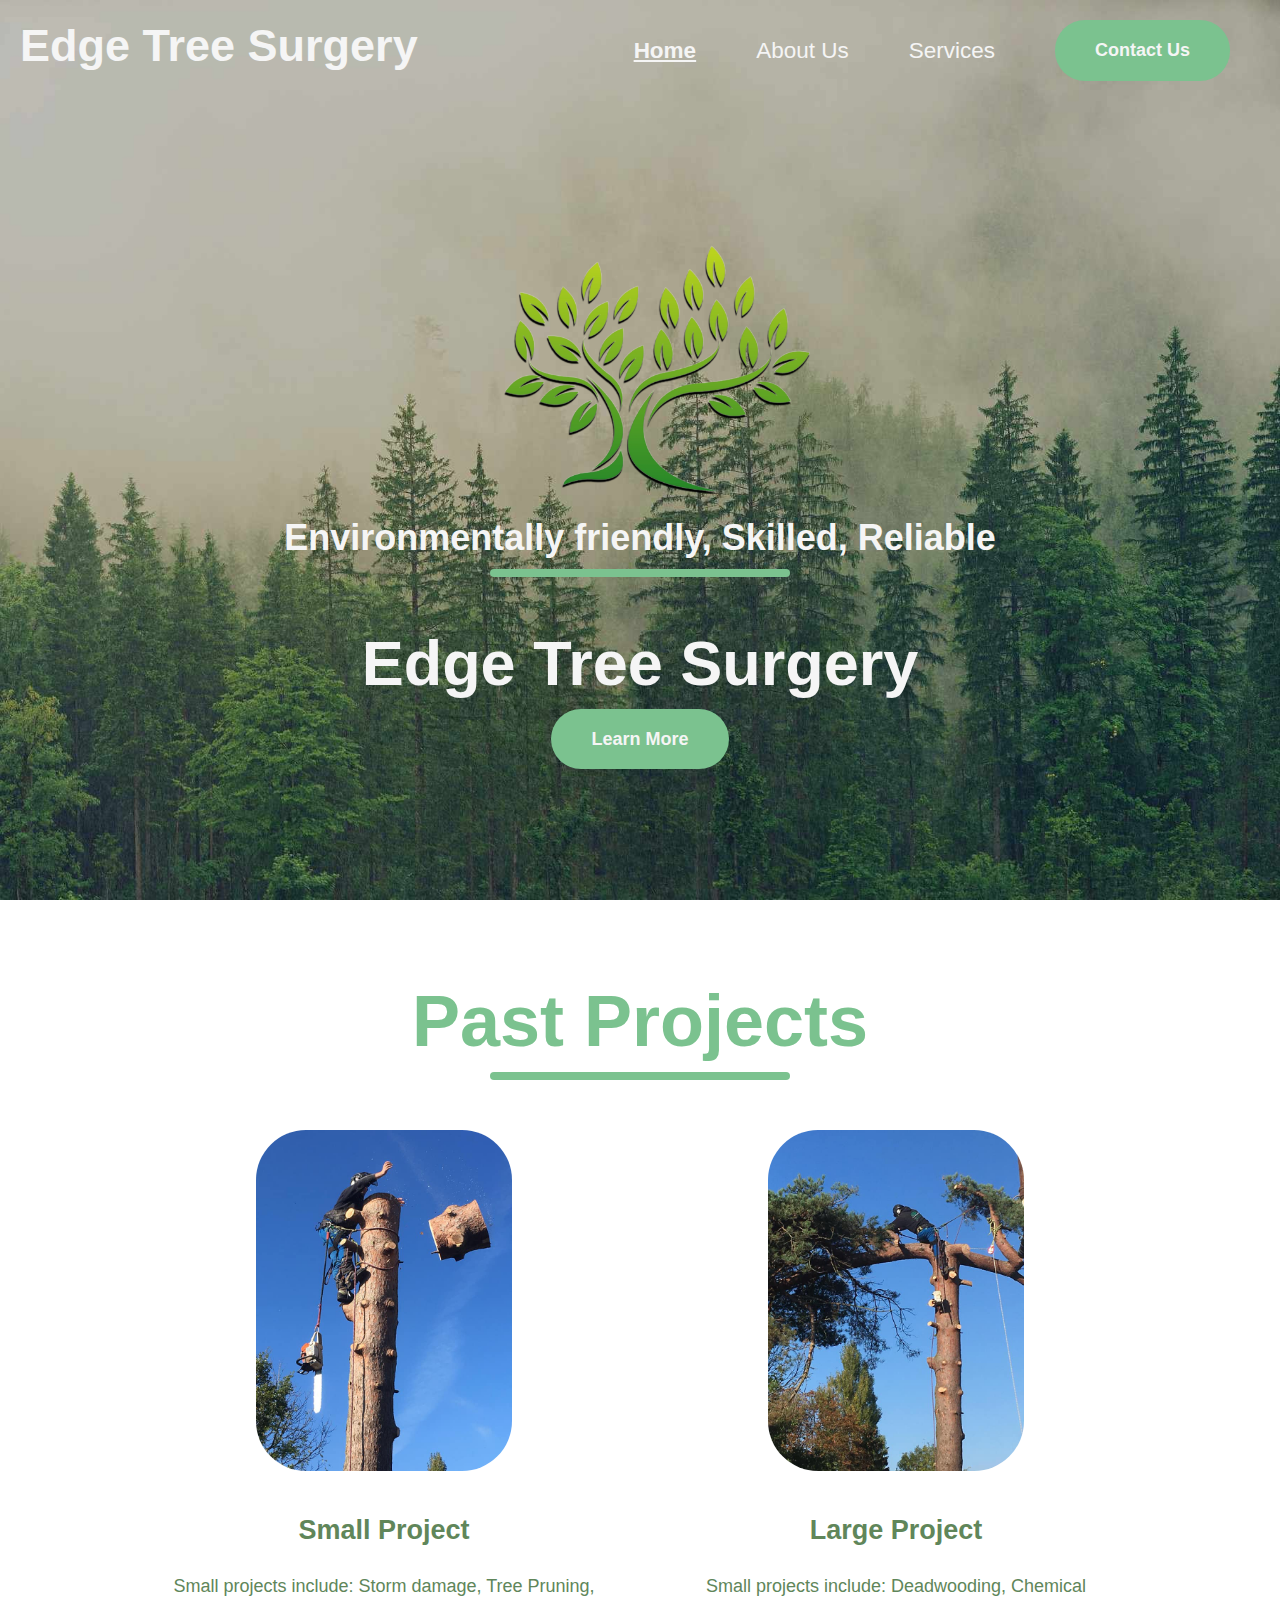
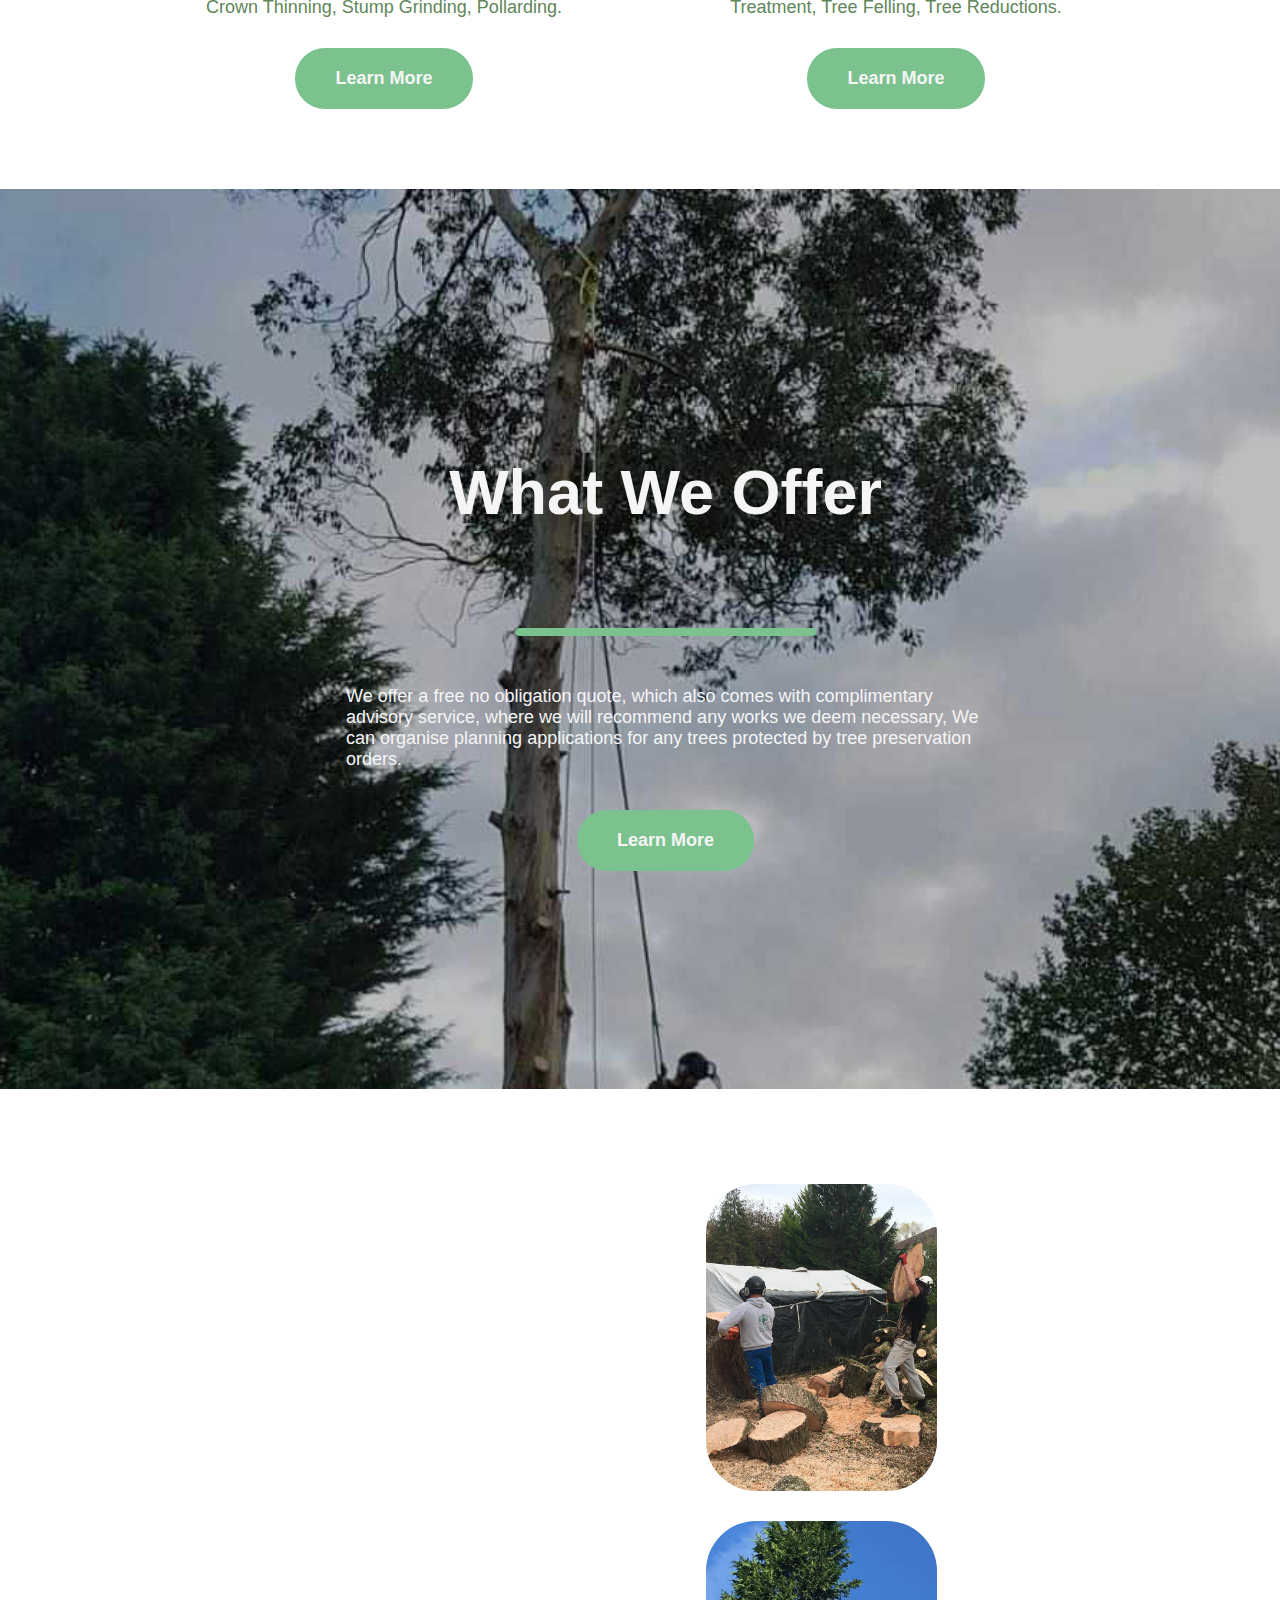
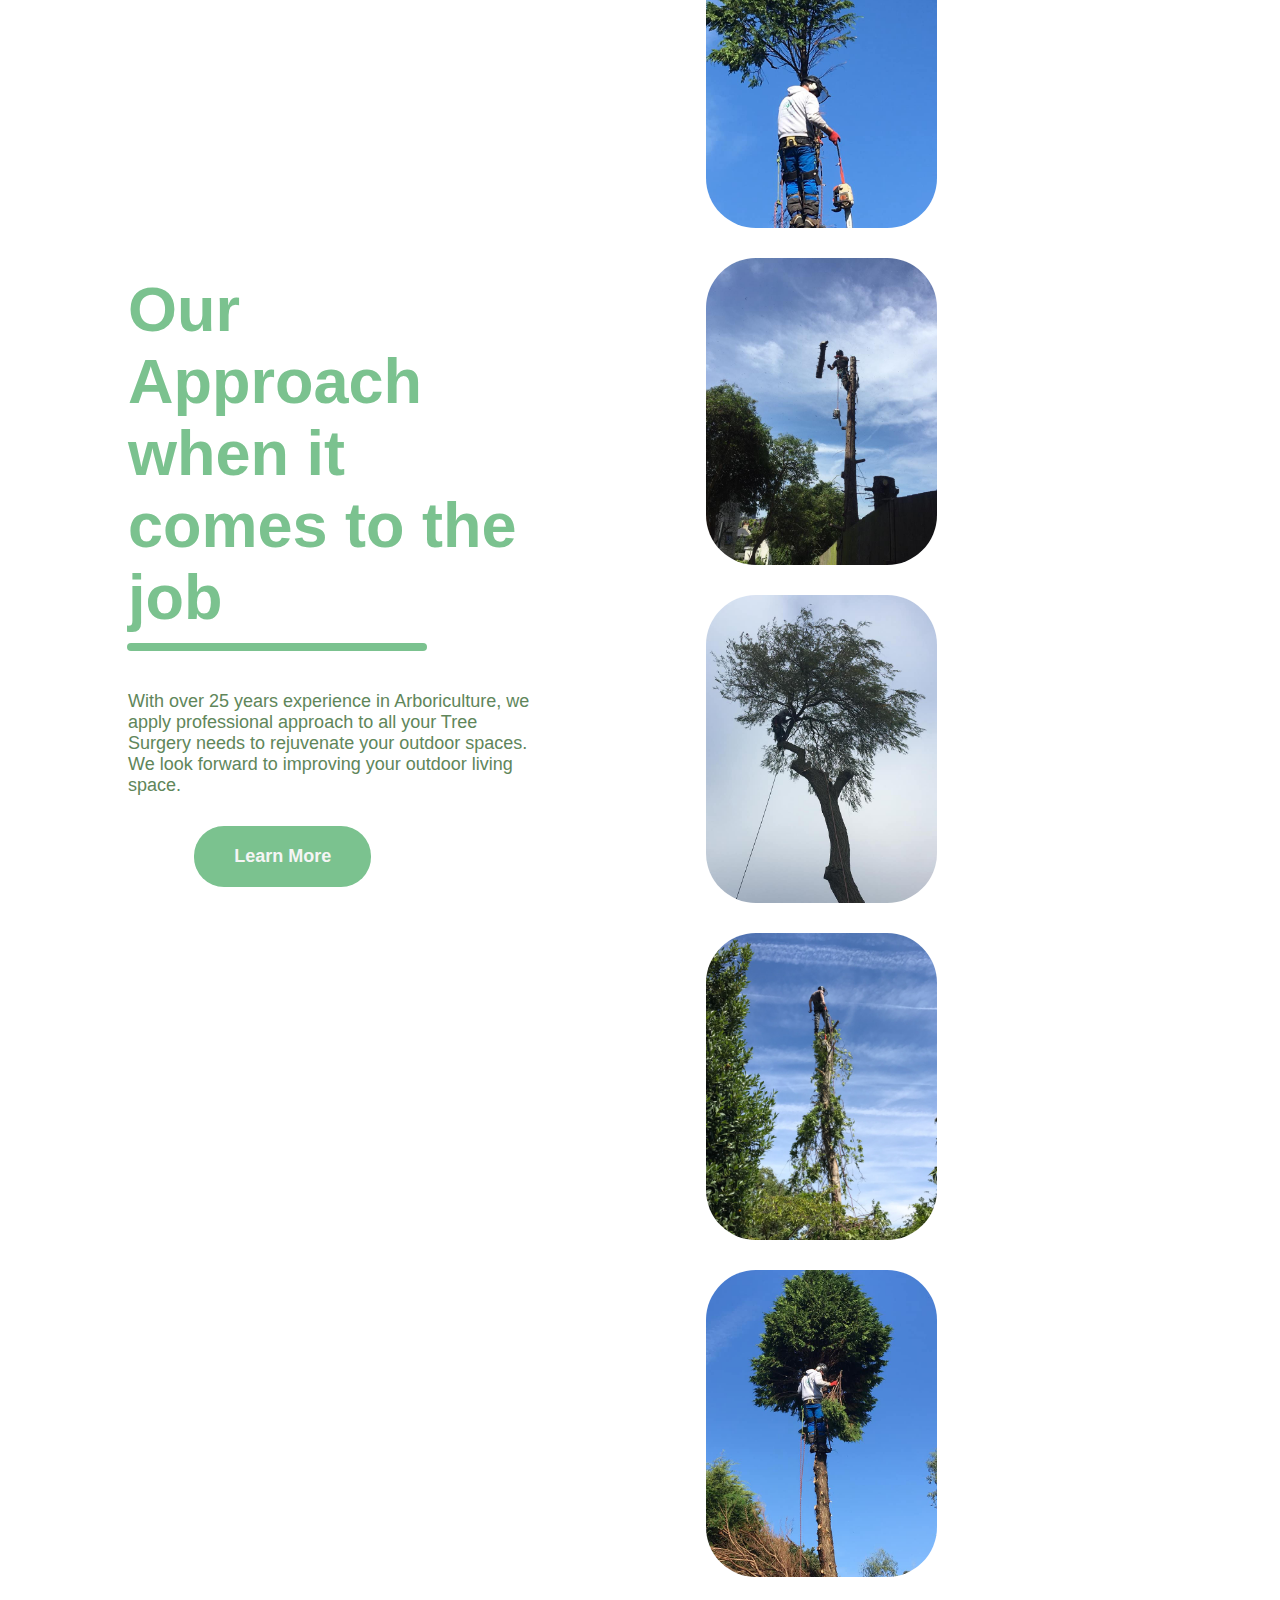
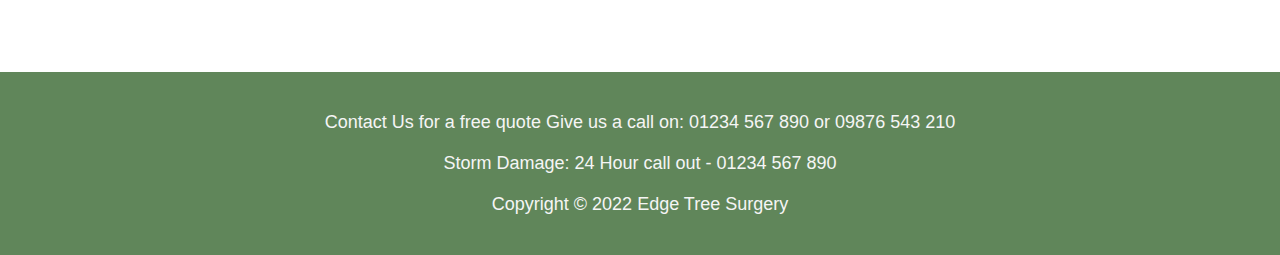
<file: index.html>
<!DOCTYPE html>
<html lang="en">
  <head>
    <meta charset="utf-8">
    <meta http-equiv="X-UA-Compatible" content="IE=edge">
    <meta name="viewport" content="width=device-width, initial-scale=1.0">
    <style>
      @import url('https://fonts.googleapis.com/css2?family=Bree+Serif&family=Oswald&display=swap');
      </style>
    <title>Edge Tree Surgery</title>
    <!-- CSS Link -->
    <link rel="stylesheet" href="style.css">
  </head>
  <body>
  
    <!-- Navbar -->
    <nav class="navbar">
      <h1 class="logo">Edge Tree Surgery</h1>
      <ul class="nav-links">
        <li class="active"><a href="index.html"></a>Home</li>
        <li><a href="about.html"></a>About Us</li>
        <li><a href="services.html"></a>Services</li>
        <li class="ctn"><a href="contact.html"></a>Contact Us</li>
      </ul>
      <img src="./img/menu.png" alt="" class="menu-btn">
    </nav>
    
<!-- Contains company logo and slogan-->
    <header>
      <div class="header-content">
        <img class="logomain" src="./img/logonew.svg" alt="">
        <h2>Environmentally friendly, Skilled, Reliable</h2>
        <div class="line"></div>
        <h1>Edge Tree Surgery</h1>
        <a href="#" class="ctn">Learn More</a>
      </div>
    </header>

    <!-- Projects -->

    <section class="projects">
      <div class="title">
        <h1>Past Projects</h1>
        <div class="line"></div>
      </div>
      <div class="row">
        <div class="col1">
            <img src="./img/tree4.jpg" alt="">
            <h4>Small Project</h4>
            <p class="projectP">Small projects include: Storm damage, Tree Pruning, Crown Thinning, Stump Grinding, Pollarding.</p>
            <a href="#" class="ctn">Learn More</a>
        </div>
        <div class="col1">
          <img src="./img/tree5.jpg" alt="">
          <h4>Large Project</h4>
          <p class="projectP">Small projects include: Deadwooding, Chemical Treatment, Tree Felling, Tree Reductions.</p>
          <a href="#" class="ctn">Learn More</a>
      </div>
      </div>
    </section>
<!-- Banner showing what the compnay offers while displaying a background img -->
    <section class="whatWeOffer">
      <div class="whatWeOffer-content">
        <h1>What We Offer </h1>
        <div class="line"></div>
        <p>We offer a free no obligation quote, which also comes with complimentary advisory service, where we will recommend any works we deem necessary,
          We can organise planning applications for any trees protected by tree preservation orders.</p>
        <a href="#" class="ctn">Learn More</a>
      </div>
    </section>
<!-- breif description of edge tree surgerys approach when taking on jobs. also contains a small gallery-->
    <section class="ourApproach">
      <div class="row">
        <div class="col content-col">
          <h1>Our Approach when it comes to the job</h1>
          <div class="line"></div>
          <p>With over 25 years experience in Arboriculture, we apply professional approach to all your Tree Surgery needs to rejuvenate your outdoor spaces.
            We look forward to improving your outdoor living space.</p>
          <a href="#" class="ctn">Learn More</a>
        </div>
        <div class="col image-col">
          <div class="image-gallery">
            <img src="./img/tree6.jpg" alt="">
            <img src="./img/tree7.jpg" alt="">
            <img src="./img/tree8.jpg" alt="">
            <img src="./img/tree9.jpg" alt="">
            <img src="./img/tree10.jpg" alt="">
            <img src="./img/tree11.jpg" alt="">
          </div>
        </div>
      </div>
    </section>
<!-- footer containing contact details and copyright info-->
    <section class="footer">
      <p>Contact Us for a free quote
        Give us a call on: 01234 567 890 or 09876 543 210</p>
        <p>Storm Damage: 24 Hour call out - 01234 567 890</p>
      <p>Copyright © 2022 Edge Tree Surgery</p>
    </section>

    <script>
      const menuBtn = document.querySelector('.menu-btn')
      const navlinks = document.querySelector('.nav-links')

      menuBtn.addEventListener('click',()=>{
        navlinks.classList.toggle('mobile-menu')
      })
    </script>
  </body>
</html>
</file>
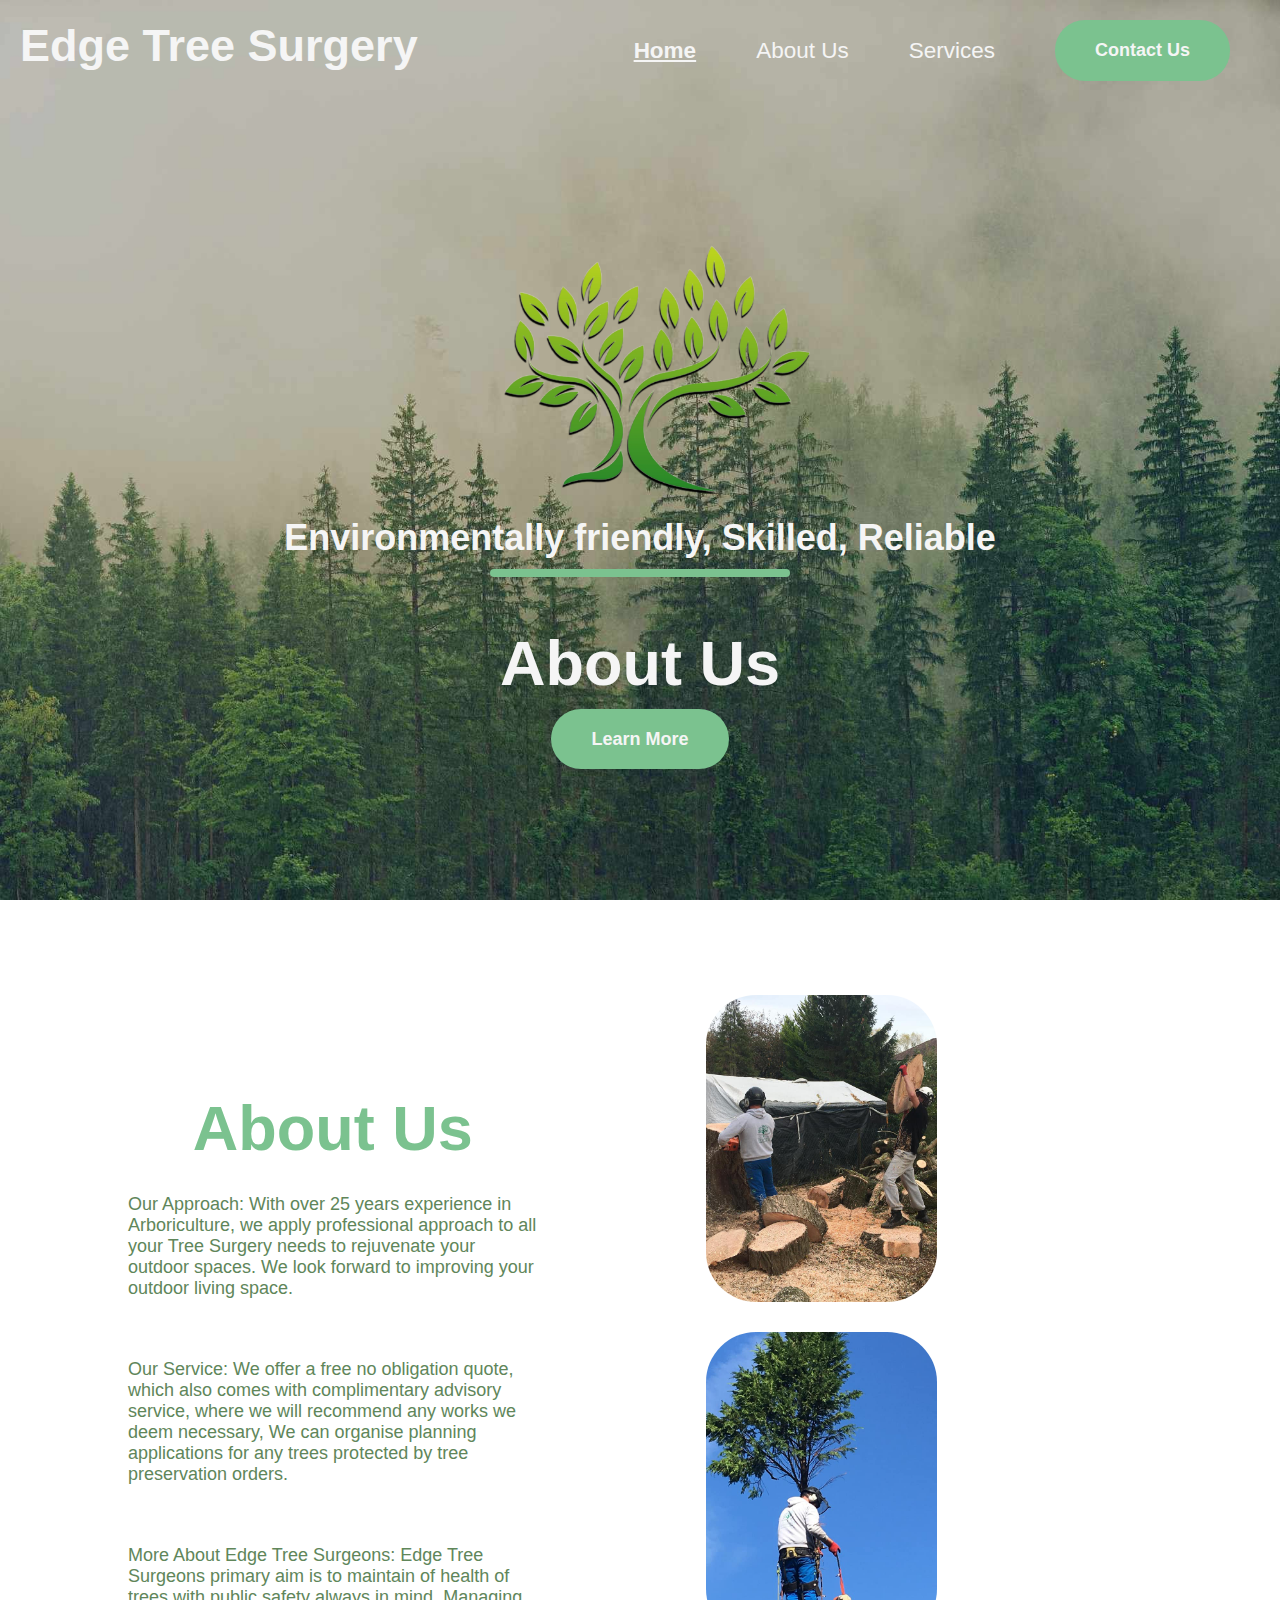
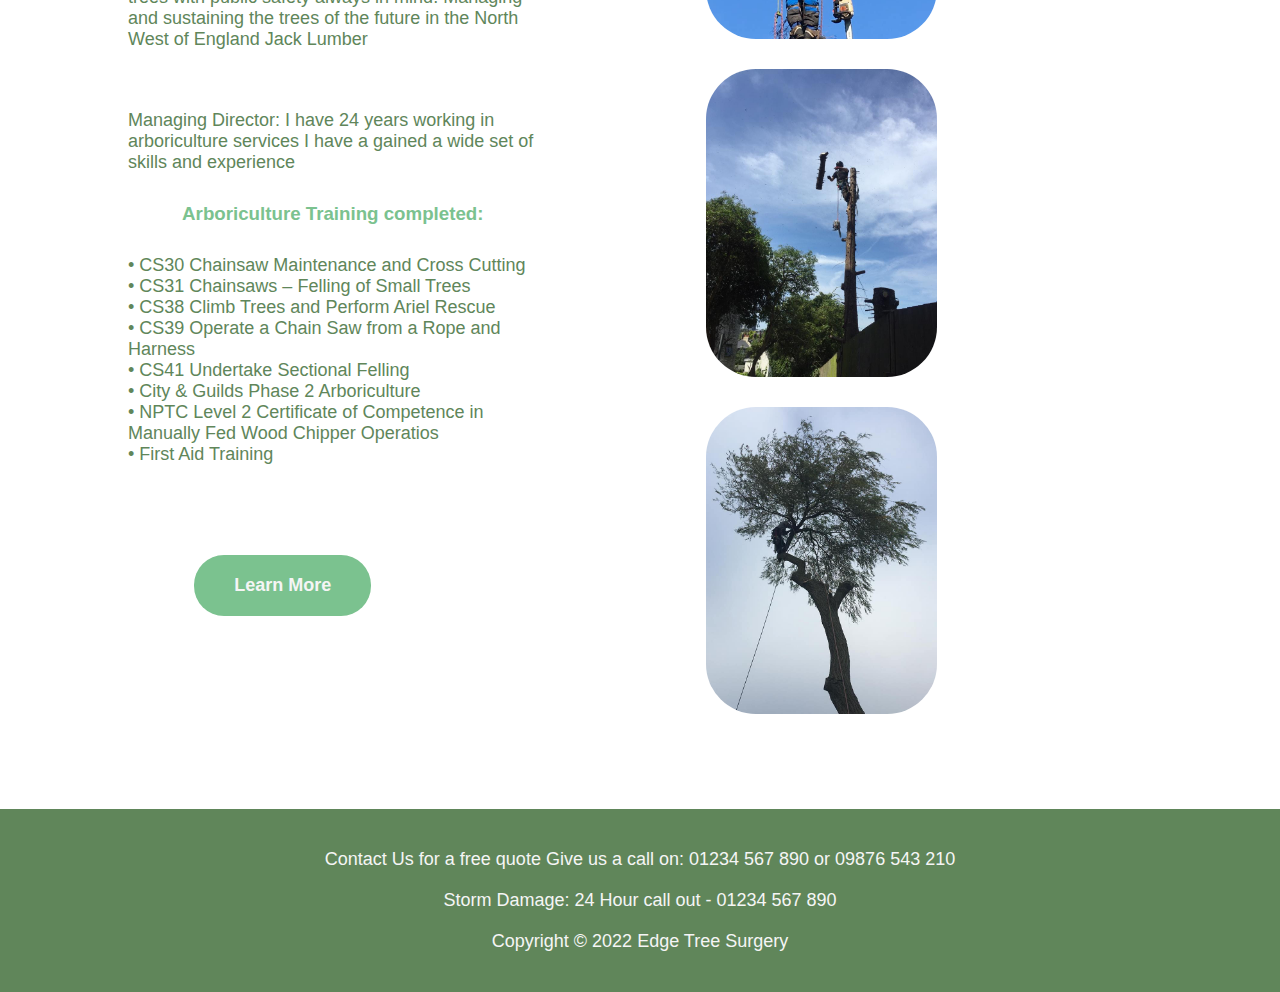
<file: about.html>
<!DOCTYPE html>
<html lang="en">
  <head>
    <meta charset="utf-8">
    <meta http-equiv="X-UA-Compatible" content="IE=edge">
    <meta name="viewport" content="width=device-width, initial-scale=1.0">
    <style>
      @import url('https://fonts.googleapis.com/css2?family=Bree+Serif&family=Oswald&display=swap');
      </style>
    <title>Edge Tree Surgery</title>
    <!-- CSS Link -->
    <link rel="stylesheet" href="style.css">
  </head>
  <body>
    <!-- Navbar -->
    <nav class="navbar">
      <h1 class="logo">Edge Tree Surgery</h1>
      <ul class="nav-links">
        <li class="active"><a href="index.html"></a>Home</li>
        <li><a href="about.html"></a>About Us</li>
        <li><a href="services.html"></a>Services</li>
        <li class="ctn"><a href="contact.html"></a>Contact Us</li>
      </ul>
      <img src="./img/menu.png" alt="" class="menu-btn">
    </nav>
<!-- Contains company logo and slogan-->
    <header>
      <div class="header-content">
        <img class="logomain" src="./img/logonew.svg" alt="">
        <h2>Environmentally friendly, Skilled, Reliable</h2>
        <div class="line"></div>
        <h1>About Us</h1>
        <a href="#" class="ctn">Learn More</a>
      </div>
    </header>

    <section class="ourApproach">
      <div class="row">
        <div class="col content-col">
          <h1>About Us</h1>
          <p>Our Approach: With over 25 years experience in Arboriculture, we apply professional approach to all your Tree Surgery needs to rejuvenate your outdoor spaces.
            We look forward to improving your outdoor living space.</p>
            
            
           <p> Our Service: We offer a free no obligation quote, which also comes with complimentary advisory service, where we will recommend any works we deem necessary,
            We can organise planning applications for any trees protected by tree preservation orders.</p>
            
            
            
            <p>More About Edge Tree Surgeons:
            Edge Tree Surgeons primary aim is to maintain of health of trees with public safety always in mind.
            Managing and sustaining the trees of the future in the North West of England
            Jack Lumber</p>
            
            
            
            <p>Managing Director: I have 24 years working in arboriculture services I have a gained a wide set of skills and experience</p>
            
            
            
            <h3>Arboriculture Training completed:</h3>
           <p> • CS30 Chainsaw Maintenance and Cross Cutting <br>
            • CS31 Chainsaws – Felling of Small Trees <br>
            • CS38 Climb Trees and Perform Ariel Rescue <br>
            • CS39 Operate a Chain Saw from a Rope and Harness <br>
            • CS41 Undertake Sectional Felling <br>
            • City & Guilds Phase 2 Arboriculture <br>
            • NPTC Level 2 Certificate of Competence in Manually Fed Wood Chipper Operatios <br>
            • First Aid Training</p>
            </p>
          <a href="#" class="ctn">Learn More</a>
        </div>
        <div class="col image-col">
          <div class="image-gallery">
            <img src="./img/tree6.jpg" alt="">
            <img src="./img/tree7.jpg" alt="">
            <img src="./img/tree8.jpg" alt="">
            <img src="./img/tree9.jpg" alt="">
          </div>
        </div>
      </div>
    </section>



<!-- footer containing contact details and copyright info-->
    <section class="footer">
      <p>Contact Us for a free quote
        Give us a call on: 01234 567 890 or 09876 543 210</p>
        <p>Storm Damage: 24 Hour call out - 01234 567 890</p>
      <p>Copyright © 2022 Edge Tree Surgery</p>
    </section>
  </body>
</file>
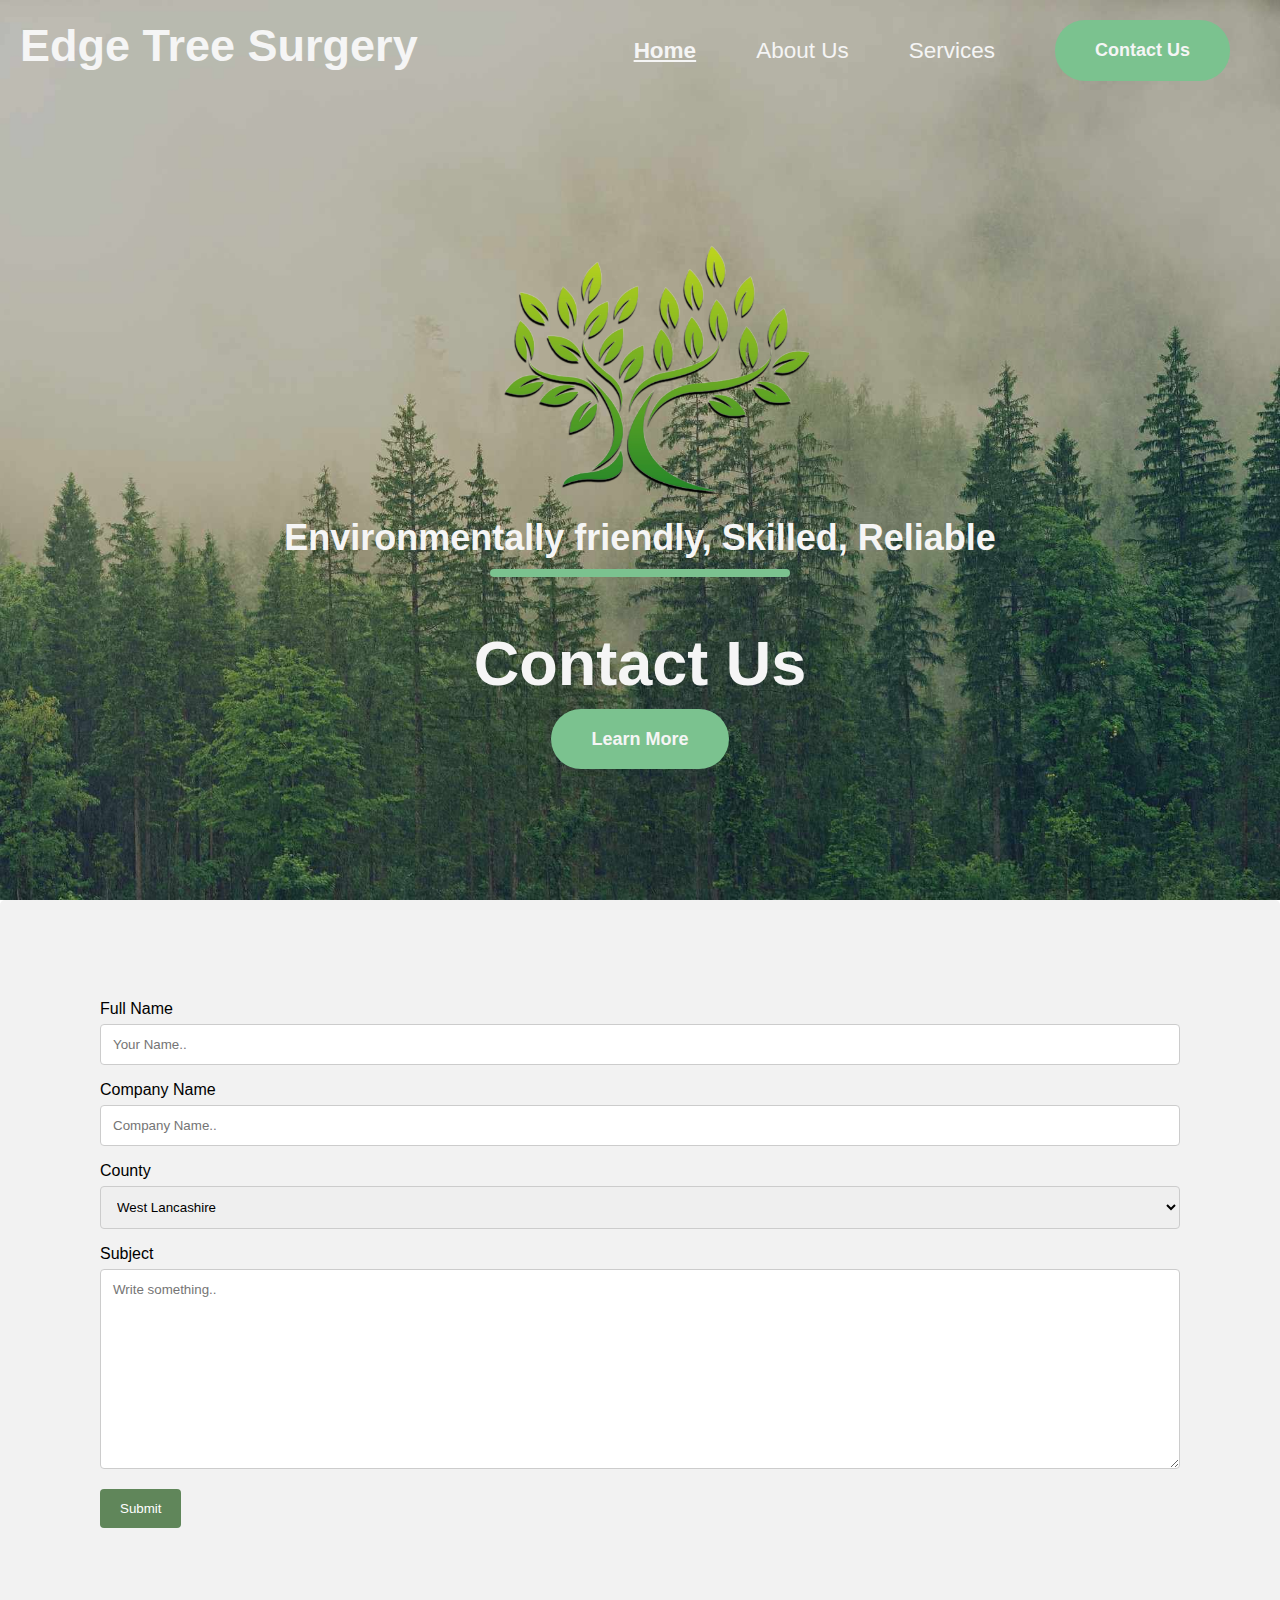
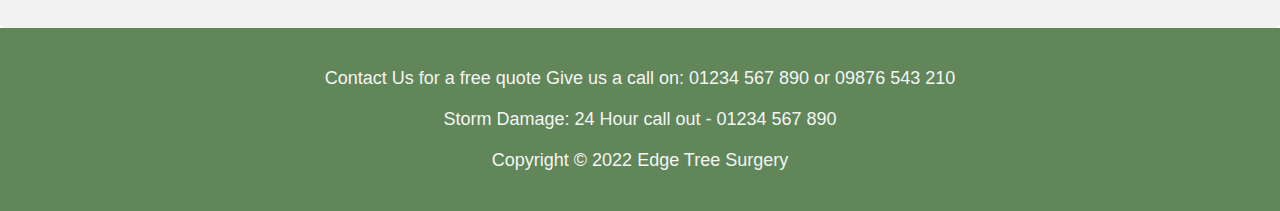
<file: contact.html>
<!DOCTYPE html>
<html lang="en">
  <head>
    <meta charset="utf-8">
    <meta http-equiv="X-UA-Compatible" content="IE=edge">
    <meta name="viewport" content="width=device-width, initial-scale=1.0">
    <style>
      @import url('https://fonts.googleapis.com/css2?family=Bree+Serif&family=Oswald&display=swap');
      </style>
    <title>Edge Tree Surgery</title>
    <!-- CSS Link -->
    <link rel="stylesheet" href="style.css">
  </head>
  <body>
    <!-- Navbar -->
    <nav class="navbar">
      <h1 class="logo">Edge Tree Surgery</h1>
      <ul class="nav-links">
        <li class="active"><a href="index.html"></a>Home</li>
        <li><a href="about.html"></a>About Us</li>
        <li><a href="services.html"></a>Services</li>
        <li class="ctn"><a href="contact.html"></a>Contact Us</li>
      </ul>
      <img src="./img/menu.png" alt="" class="menu-btn">
    </nav>
<!-- Contains company logo and slogan-->
    <header>
      <div class="header-content">
        <img class="logomain" src="./img/logonew.svg" alt="">
        <h2>Environmentally friendly, Skilled, Reliable</h2>
        <div class="line"></div>
        <h1>Contact Us</h1>
        <a href="#" class="ctn">Learn More</a>
      </div>
    </header>
<!-- Form inform and layour -->
    <div class="container">
      <form action="action_page.php">
    
        <label for="fname">Full Name</label>
        <input type="text" id="fname" name="firstname" placeholder="Your Name..">
    
        <label for="cname">Company Name</label>
        <input type="text" id="cname" name="companyname" placeholder="Company Name..">
    
        <label for="county">County</label>
        <select id="county" name="county">
          <option value="westlancs">West Lancashire</option>
          <option value="eastlancs">East Lancashire</option>
          <option value="northyork">North Yorkshire</option>
          <option value="southyork">South Yorkshire</option>
        </select>
    
        <label for="subject">Subject</label>
        <textarea id="subject" name="subject" placeholder="Write something.." style="height:200px"></textarea>
    
        <input type="submit" value="Submit">
    
      </form>
    </div>
<!-- footer containing contact details and copyright info-->
    <section class="footer">
      <p>Contact Us for a free quote
        Give us a call on: 01234 567 890 or 09876 543 210</p>
        <p>Storm Damage: 24 Hour call out - 01234 567 890</p>
      <p>Copyright © 2022 Edge Tree Surgery</p>
    </section>
  </body>
</file>
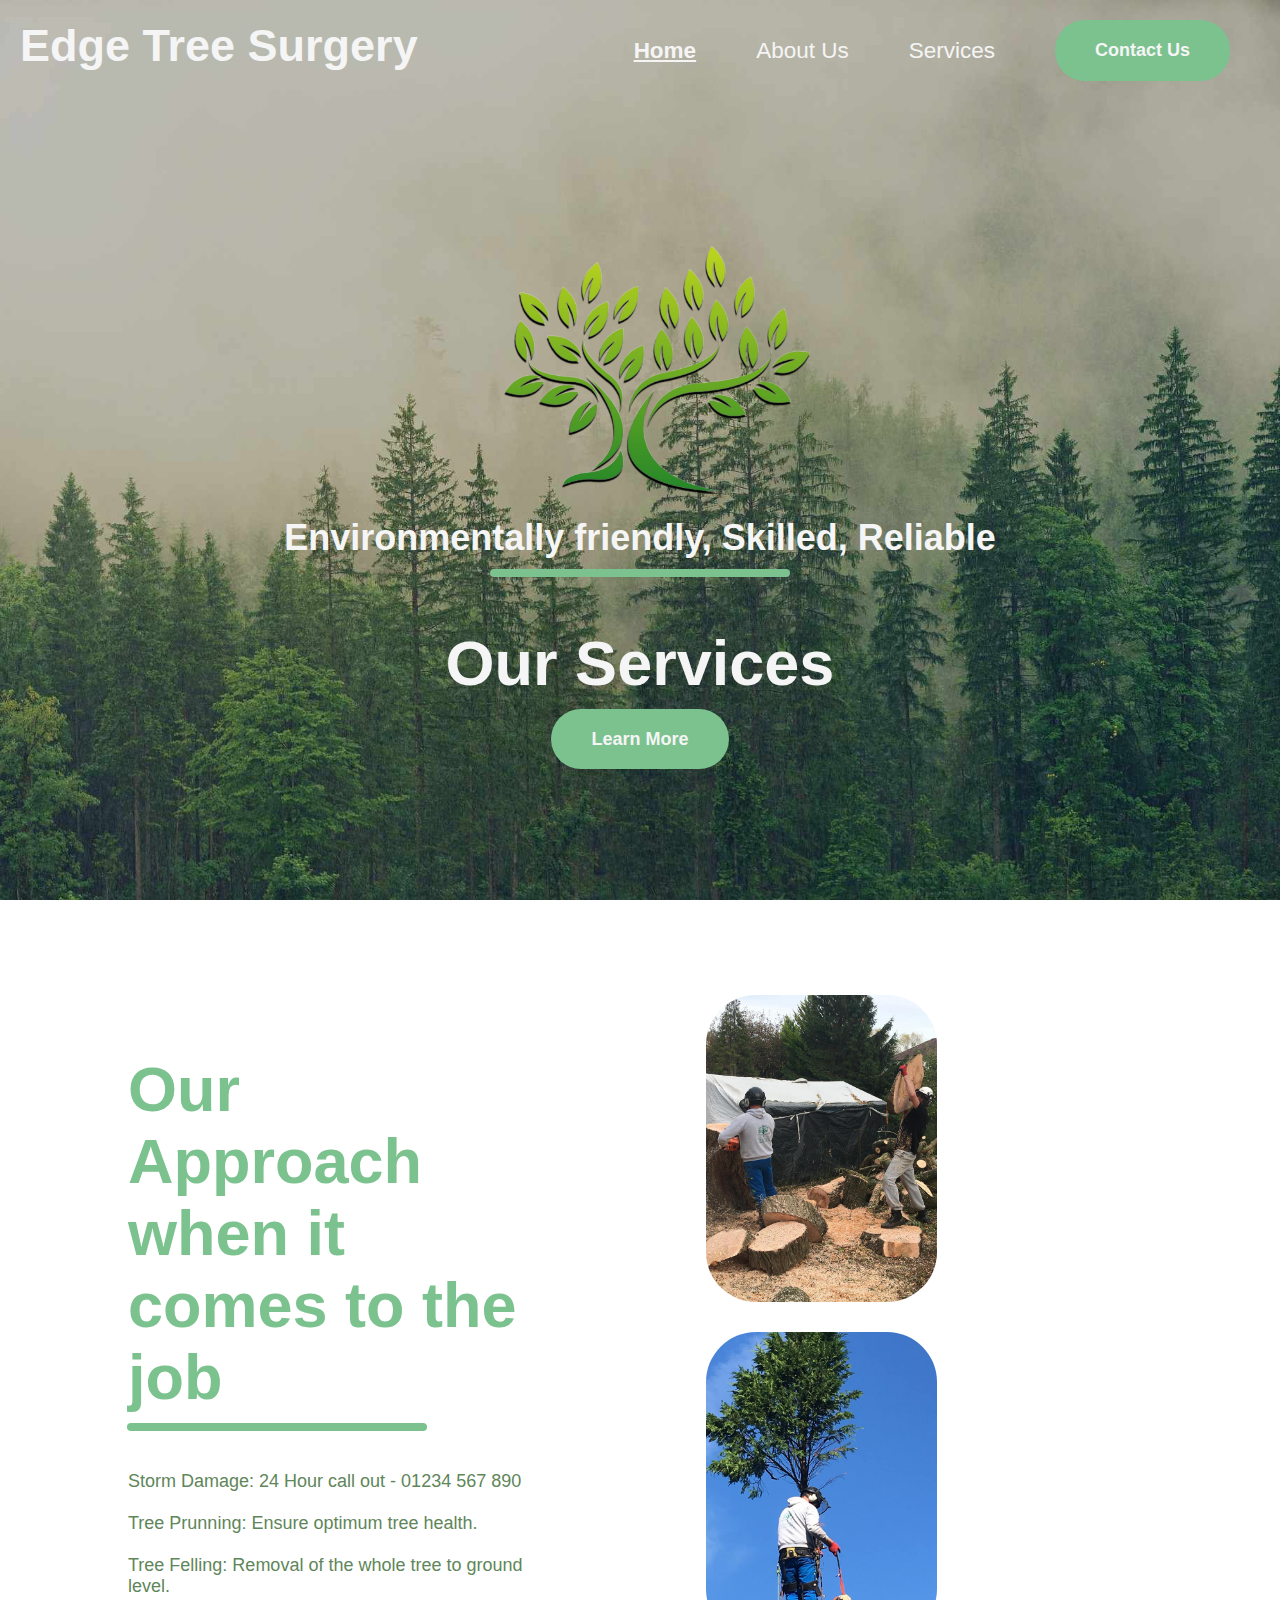
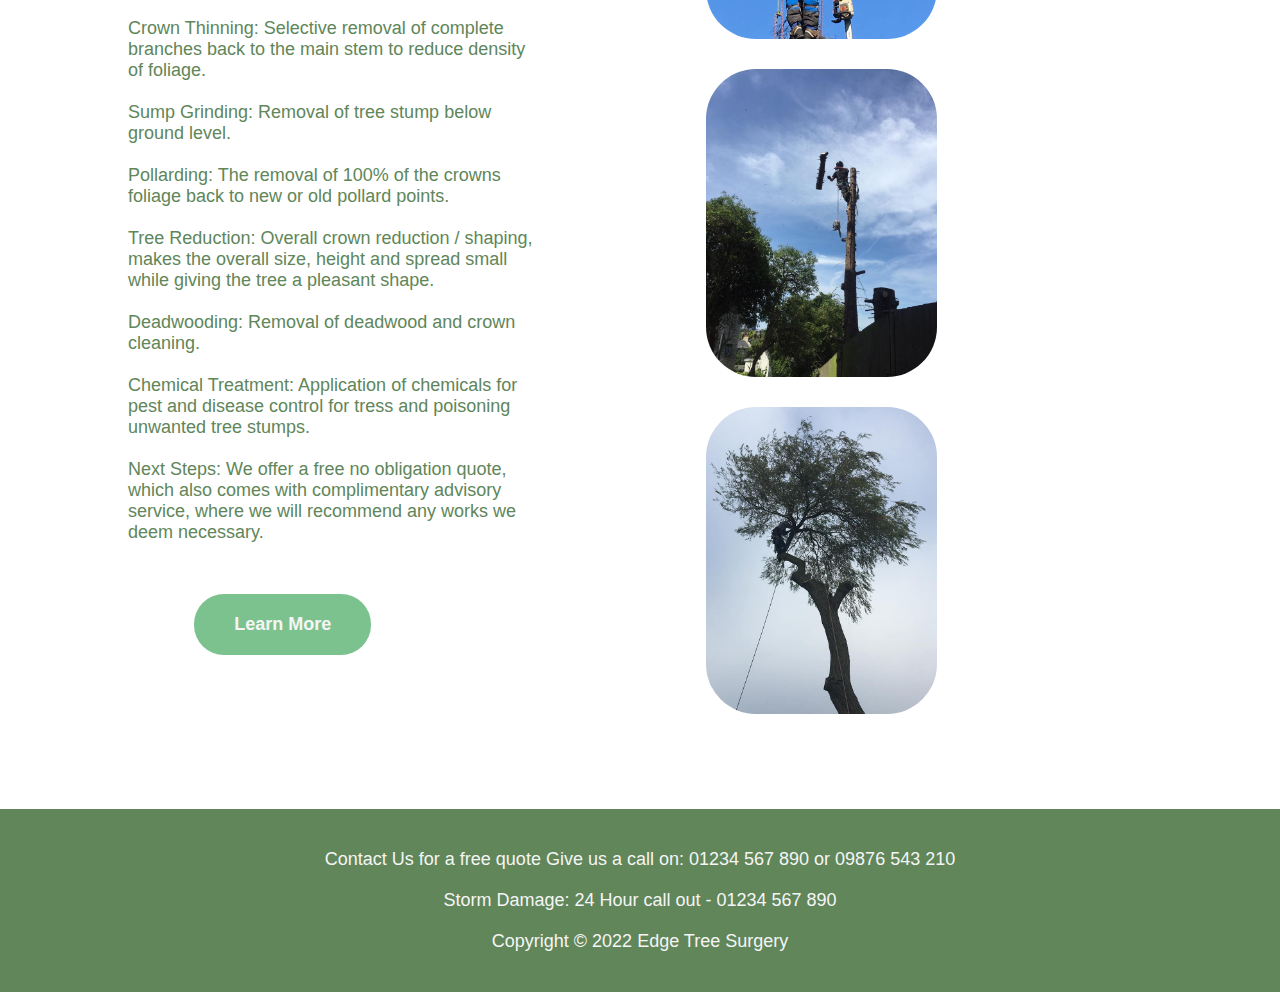
<file: services.html>
<!DOCTYPE html>
<html lang="en">
  <head>
    <meta charset="utf-8">
    <meta http-equiv="X-UA-Compatible" content="IE=edge">
    <meta name="viewport" content="width=device-width, initial-scale=1.0">
    <style>
      @import url('https://fonts.googleapis.com/css2?family=Bree+Serif&family=Oswald&display=swap');
      </style>
    <title>Edge Tree Surgery</title>
    <!-- CSS Link -->
    <link rel="stylesheet" href="style.css">
  </head>
  <body>
    <!-- Navbar -->
    <nav class="navbar">
      <h1 class="logo">Edge Tree Surgery</h1>
      <ul class="nav-links">
        <li class="active"><a href="index.html"></a>Home</li>
        <li><a href="about.html"></a>About Us</li>
        <li><a href="services.html"></a>Services</li>
        <li class="ctn"><a href="contact.html"></a>Contact Us</li>
      </ul>
      <img src="./img/menu.png" alt="" class="menu-btn">
    </nav>
<!-- Contains company logo and slogan-->
    <header>
      <div class="header-content">
        <img class="logomain" src="./img/logonew.svg" alt="">
        <h2>Environmentally friendly, Skilled, Reliable</h2>
        <div class="line"></div>
        <h1>Our Services</h1>
        <a href="#" class="ctn">Learn More</a>
      </div>
    </header>


    <section class="ourApproach">
      <div class="row">
        <div class="col content-col">
          <h1>Our Approach when it comes to the job</h1>
          <div class="line"></div>
          <p>Storm Damage: 24 Hour call out - 01234 567 890<br>
            <br>
            Tree Prunning: Ensure optimum tree health.<br>
            <br>
            Tree Felling: Removal of the whole tree to ground level.<br>
            <br>
            Crown Thinning: Selective removal of complete branches back to the main stem to reduce density of foliage.<br>
            <br>
            Sump Grinding: Removal of tree stump below ground level.<br>
            <br>
            Pollarding: The removal of 100% of the crowns foliage back to new or old pollard points.<br>
            <br>
            Tree Reduction: Overall crown reduction / shaping, makes the overall size, height and spread small while giving the tree a pleasant shape.<br>
            <br>
            Deadwooding: Removal of deadwood and crown cleaning.<br>
            <br>
            Chemical Treatment: Application of chemicals for pest and disease control for tress and poisoning unwanted tree stumps.<br>
            <br>
            Next Steps: We offer a free no obligation quote, which also comes with complimentary advisory service, where we will recommend any works we deem necessary.<br>
            <br>
            </p>
          <a href="#" class="ctn">Learn More</a>
        </div>
        <div class="col image-col">
          <div class="image-gallery">
            <img src="./img/tree6.jpg" alt="">
            <img src="./img/tree7.jpg" alt="">
            <img src="./img/tree8.jpg" alt="">
            <img src="./img/tree9.jpg" alt="">
          </div>
        </div>
      </div>
    </section>
    
 <!-- footer containing contact details and copyright info-->   
    <section class="footer">
      <p>Contact Us for a free quote
        Give us a call on: 01234 567 890 or 09876 543 210</p>
        <p>Storm Damage: 24 Hour call out - 01234 567 890</p>
      <p>Copyright © 2022 Edge Tree Surgery</p>
    </section>
 

  </body>
</file>
<file: style.css>
/* Colors
green-light #7BC28F
green-dark #60865a
brown-light #BB9981
brown-dark #534340
*/


/*Global*/
* {
  margin: 0;
  padding: 0;
  box-sizing: border-box;
  font-family: "Oswold",sans-serif;
}

a {
  text-decoration: none;
}

ul {
  list-style: none;
}

.active {
  color:whitesmoke;
  text-decoration: underline;
  font-weight: bold;
}

body, html {
  overflow-x: hidden;
}

p {
  font-size: 2vmin;
  text-align: left;
}

/*vw and vh are used to expand the headers to the users viewport size. The background img is also positioned here*/

/* NavBar */
.navbar {
  position: absolute;
  top: 0;
  left: 0;
  display:flex;
  width: 100%;
  justify-content: space-between;
  padding: 20px;
  color:whitesmoke;
  font-size: 2.5vmin;
}

.nav-links {
  display: flex;
  align-items: center;
}

.nav-links li {
  margin: 0 30px;
}

header {
  width: 100vw;
  height: 100vh;
  background-image: url('./img/forest3.jpg');
  background-position: bottom;
  background-size: cover;
  display: flex;
  align-items: flex-end;
  justify-content: center;
}

.header-content {
  margin-bottom: 150px;
  color: whitesmoke;
  text-align: center;
}

.header-content h2 {
  font-size: 4vmin
}

.logomain {
  width: 50%;
}

.line {
  width: 300px;
  height: 8px;
  background: #7BC28F;
  margin: 10px auto;
  border-radius: 5px;
}
.header-content h1 {
  font-size: 7vmin;
  margin-top: 50px;
  margin-bottom: 30px;
}

.ctn {
  padding: 20px 40px;
  background: #7BC28F;
  border-radius: 30px;
  color: whitesmoke;
  font-size: 2vmin;
  font-weight: bold;
}

.menu-btn {
  position: absolute;
  top: 30px;
  right: 30px;
  width: 40px;
  cursor: pointer;
  display: none;
}

/* Projects */
img {
  border-radius: 50px;
  width: 50%;
}
section{
  width: 80%;
  margin: 80px auto;
}

.title {
  text-align: center;
  font-size: 4vmin;
  color: #7BC28F;
}
.row {
  display: flex;
  align-items: center;
  width: 100%;
  justify-content: space-between;
  

}
.row .col{
  display: flex;
  flex-direction: column;
  align-items: center;
}

.col1 {
  display: flex;
  flex-direction: column;
  align-items: center;
  width: 100%;
}

.projects .row {
  margin-top: 50px;
}

h4 {
  font-size: 3vmin;
  color:#60865a;
  margin: 30px auto;
  padding-top: 1.5vmin;
}

p {
  color: #60865a;
  padding: 0px 40px;
  text-align: center;
}

.projects .ctn {
  margin-top: 30px;
}

.whatWeOffer {
  width: 100%;
  height: 100vh;
  background-image: url('./img/tree2.1.jpg');
  background-position: center;
  background-size: cover;
  background-repeat: no-repeat;
  display: flex;
  align-items: center;
  padding-left: 20%;
  
}

.whatWeOffer-content {
  width: 80%;
  padding: 50px;
  color:whitesmoke;
  display: flex;
  align-items: center;
  flex-direction: column;
  
}

.whatWeOffer-content h1 {
  font-size: 7vmin;
  margin: 50px;
}

.whatWeOffer-content .line{
  margin-bottom: 50px;
}

.whatWeOffer-content p {
  color: whitesmoke;
  text-align: left;
}

.whatWeOffer-content .ctn{
  margin-top: 40px;
}

.whatWeOffer .line {
  margin: 50px;
}

.content-col {
  width: 40%;
}

.image-col {
  width: 60%;
}

.ourApproach .image-gallery {
  display: flex;
  flex-wrap: wrap;
  width: 100%;
  align-items: center;
  padding-left: 25%;
}

.image-gallery img {
  max-width: 300px;
  margin: 15px;
}

.content-col h1{
font-size: 7vmin;
color: #7BC28F;
}

.content-col .line {
  margin-left: -1px;
}

.content-col p {
  padding: 0;
  margin: 30px auto;
  text-align: left;
}

.content-col .ctn {
  margin-left: -100px;
}

.footer {
  width: 100%;
  min-height: 100px;
  padding: 20px 80px;
  margin: 0;
  background: #60865a;
  text-align: center;
}

.footer p {
  color: whitesmoke;
  margin: 20px auto;
  padding: 20px auto;
}

/* Mobile Device */

@media only screen and (max-width:850px){
  .menu-btn{
    display: block;
  }
  .navbar {
    padding: 0;
  }
  .logo {
    position: absolute;
    top: 30px;
    left: 30px;
  }
  .nav-links {
    flex-direction: column;
    width: 100%;
    height: 100vh;
    justify-content: center;
    background: #AD715E;
    margin-top: -950px;
    transition: all 0.5s ease;
  }

  .mobile-menu {
    margin-top: 0px;
    border-bottom-right-radius: 7%;
    border-bottom-left-radius: 7%;
  }

  .nav-links li {
    margin: 30px auto;;
    font-size: 4vmin;
  }

  /* Projects */

  .row {
    flex-direction: column;
  }

  .row .col {
    margin: 20px auto;
  }

  .col img {
    max-width: 90%;
  }

  /* What We Offer */

  .whatWeOffer-content {
    width: 100%;
  }

  .ourApproach .col {
    width: 90%;
  }

  .image-gallery {
    justify-content: center;
    align-items: center;
  }

  .image-gallery img {
    width: 100%;
  }

  .footer {
    padding: 10px;
  }

}

/* Animations */

img {
  transition: transform .3s ease;
}

img:hover {
  transform: scale(1.1);
}

.ctn:hover {
  background: whitesmoke;
  color: #7BC28F;
  box-shadow: 2px 2px 5px black;
}

li:hover {
  color:#7BC28F;
  cursor:pointer;
  font-weight: bold;
}

/* Form Styles */

input[type=text], select, textarea {
  width: 100%; 
  padding: 12px; 
  border: 1px solid #ccc; 
  border-radius: 4px; 
  box-sizing: border-box; 
  margin-top: 6px; 
  margin-bottom: 16px; 
  resize: vertical;
}


input[type=submit] {
  background-color: #60865a;
  color: white;
  padding: 12px 20px;
  border: none;
  border-radius: 4px;
  cursor: pointer;
}


input[type=submit]:hover {
  background-color: #7BC28F;
}


.container {
  border-radius: 5px;
  background-color: #f2f2f2;
  padding: 100px;
  padding-left: 100px;
  padding-right: 100px;
}

h3 {
  color: #7BC28F;
}
</file>
